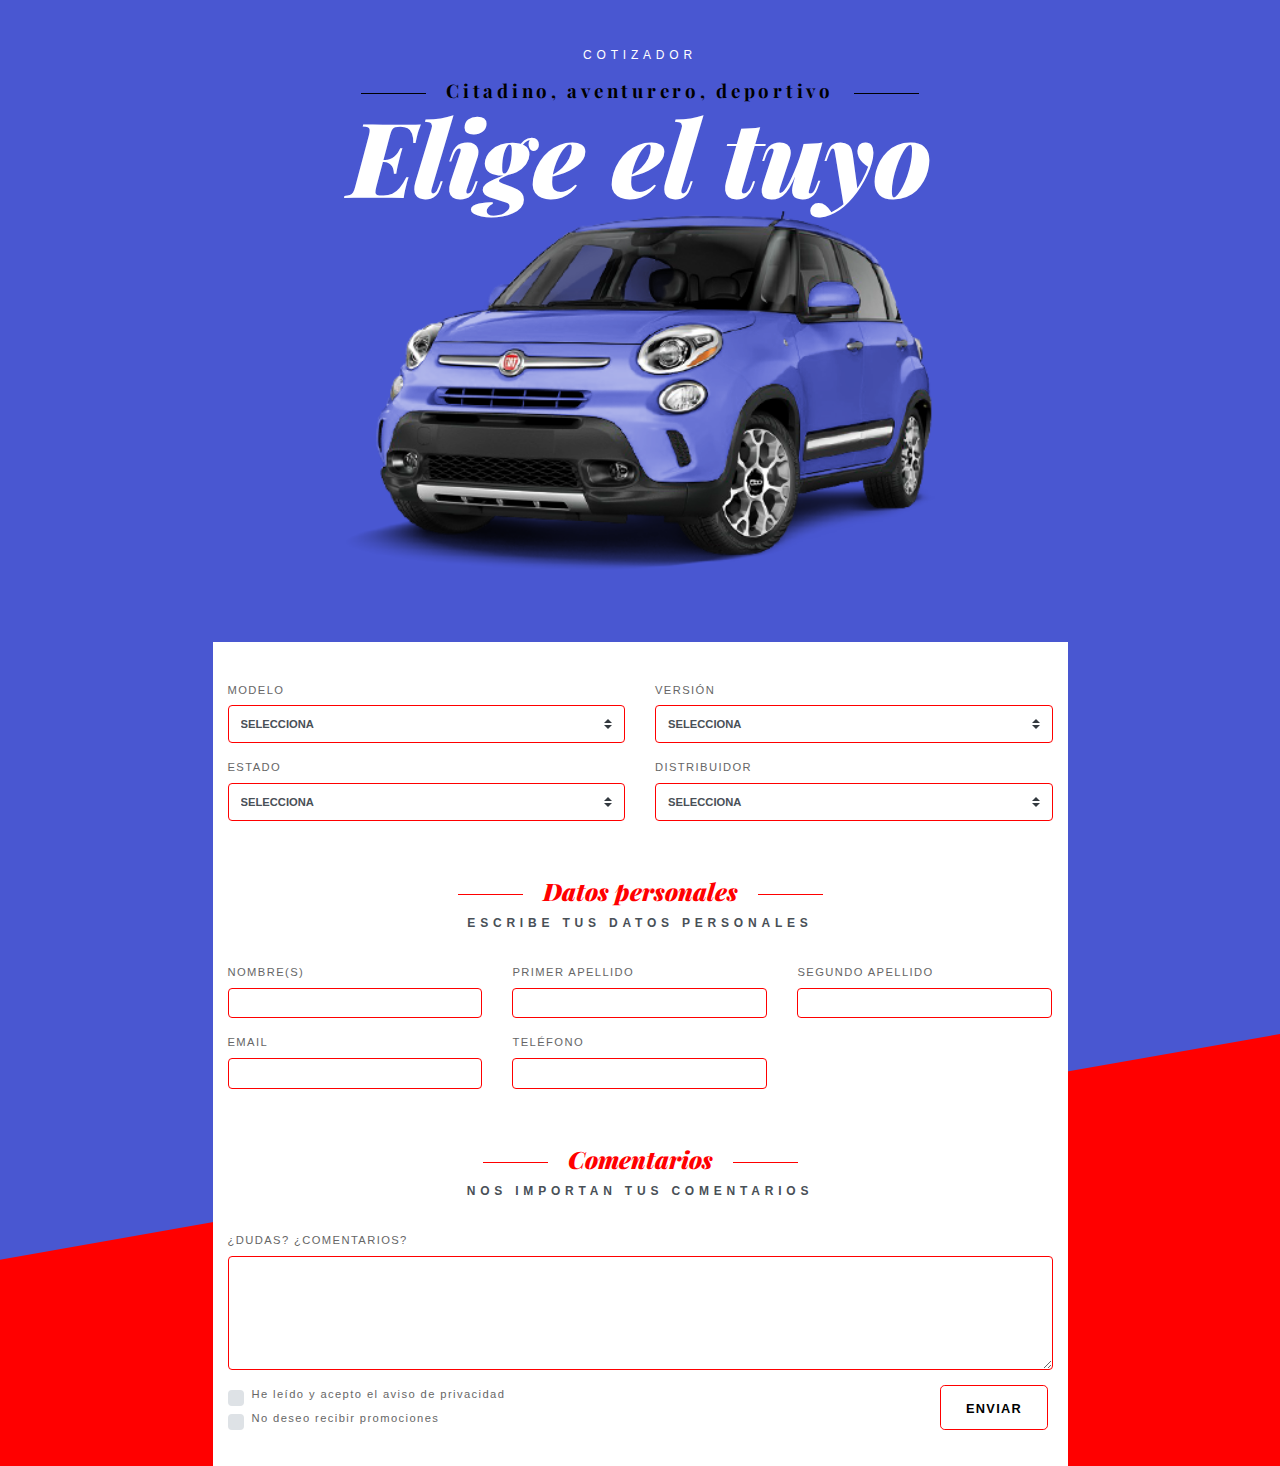
<file: index.html>
<html lang="es-MX"><head>
    <meta charset="utf-8">
    <meta name="viewport" content="width=device-width, initial-scale=1, shrink-to-fit=no, maximum-scale=1.0, user-scalable=no">
    <meta name="description" content="">
    <meta name="author" content="">
    <link rel="icon" href="/img/favicons/favicon.ico">

    <title>Test GRUPO W Fiat</title>

    <!-- Bootstrap core CSS -->
	<link href="css/test-fiat.css" rel="stylesheet">
    <link href="css/bootstrap.min.css" rel="stylesheet">

    <!-- Custom styles for this template -->
	<link rel="stylesheet" href="https://fonts.googleapis.com/css?family=Lato:400,400i,700,700i,
900,900i|Playfair+Display:400,400i,700,700i,900,900i">
  </head>

  <body class="bg-form-cotizar">
	  <div class="container" style="">
		<div class="back-middle"></div>

      <div class="py-5 text-center pre-header">
        <h3>COTIZADOR</h3>
		<h2><span></span>Citadino, aventurero, deportivo<span></span></h2>
        <p class="highlight">Elige el tuyo</p>
		 <img class="d-block mx-auto mb-4" src="img/car.png" alt="" width="auto" height="40%">
      </div>

      <div class="row">
        <div class="col-md-9 order-md-1" id="wrap">
          <form class="needs-validation" novalidate="">
			<!-- Select Version Car Section -->
			<div class="row">
              <div class="col-md-6 mb-3 form-wrap">
                <label for="country">MODELO</label>
                <select class="custom-select d-block w-100" id="country" required="">
                  <option value="">SELECCIONA</option>
                  <option>Modelo 1</option>
                </select>
              </div>
              <div class="col-md-6 mb-3 form-wrap">
                <label for="state">VERSIÓN</label>
                <select class="custom-select d-block w-100" id="state" required="">
                  <option value="">SELECCIONA</option>
                  <option>Version 1</option>
                </select>
              </div>
            </div>
		    <div class="row">
              <div class="col-md-6 mb-3 form-wrap">
                <label for="country">ESTADO</label>
                <select class="custom-select d-block w-100" id="country" required="">
                  <option value="">SELECCIONA</option>
                  <option>Coahuila</option>
                </select>
              </div>
              <div class="col-md-6 mb-3 form-wrap">
                <label for="state">DISTRIBUIDOR</label>
                <select class="custom-select d-block w-100" id="state" required="">
                  <option value="">SELECCIONA</option>
                  <option>Unknow</option>
                </select>
 
              </div>
            </div>
			<!-- Subtitle Section --> 
            <div class="row">
              <div class="col-md-12 mb-3">
				  <h4 class="subtitle"><span class="line"></span>Datos personales<span class="line"></span></h4>
				  <p class="subtitle-min">ESCRIBE TUS DATOS PERSONALES</p>
              </div>
            </div>
			<!-- Personal Data Section -->  
			<div class="row">
              <div class="col-md-4 mb-3 form-wrap">
                <label for="zip">NOMBRE(S)</label>
                <input type="text" class="form-control" id="zip" placeholder="" required="">
              </div>
              <div class="col-md-4 mb-3 form-wrap">
                <label for="zip">PRIMER APELLIDO</label>
                <input type="text" class="form-control" id="zip" placeholder="" required="">
              </div>
              <div class="col-md-4 mb-3 form-wrap">
                <label for="zip">SEGUNDO APELLIDO</label>
                <input type="text" class="form-control" id="zip" placeholder="" required="">
              </div>
			  <div class="col-md-4 mb-3 form-wrap">
                <label for="zip">EMAIL</label>
                <input type="text" class="form-control" id="zip" placeholder="" required="">
              </div>
              <div class="col-md-4 mb-3 form-wrap">
                <label for="zip">TELÉFONO</label>
                <input type="text" class="form-control" id="zip" placeholder="" required="">
              </div>
            </div>
			<!-- Subtitle Section -->  
			<div class="row">
              <div class="col-md-12 mb-3">
				  <h4 class="subtitle"><span class="line"></span>Comentarios<span class="line"></span></h4>
				  <p class="subtitle-min">NOS IMPORTAN TUS COMENTARIOS</p>
              </div>
            </div>
			<!-- Form Comments --> 
			<div class="row">
              <div class="col-md-12 mb-3 form-wrap">
                <label for="zip">¿DUDAS? ¿COMENTARIOS?</label>
				<textarea class="form-control" id="" rows="6" required=""></textarea>
              </div>
            </div> 
			<!-- Rights Section-->  
			<div class="row">
              <div class="col-md-10 mb-3 form-wrap">
                <div class="custom-control custom-checkbox form-wrap">
				  <input type="checkbox" class="custom-control-input" id="same-address">
				  <label class="custom-control-label" for="same-address">He leído y acepto el aviso de privacidad</label>
				</div>
				<div class="custom-control custom-checkbox form-wrap">
              		<input type="checkbox" class="custom-control-input" id="save-info">
              		<label class="custom-control-label" for="save-info">No deseo recibir promociones</label>
            	</div>
              </div>
			  <!-- Button Send --> 
              <div class="col-md-2 mb-0 form-wrap">
                <button class="btn btn-primary btn-lg btn-block button" type="submit">ENVIAR</button>
              </div>
            </div>  
          </form>
        </div>
      </div>

    </div>

</body></html>
</file>
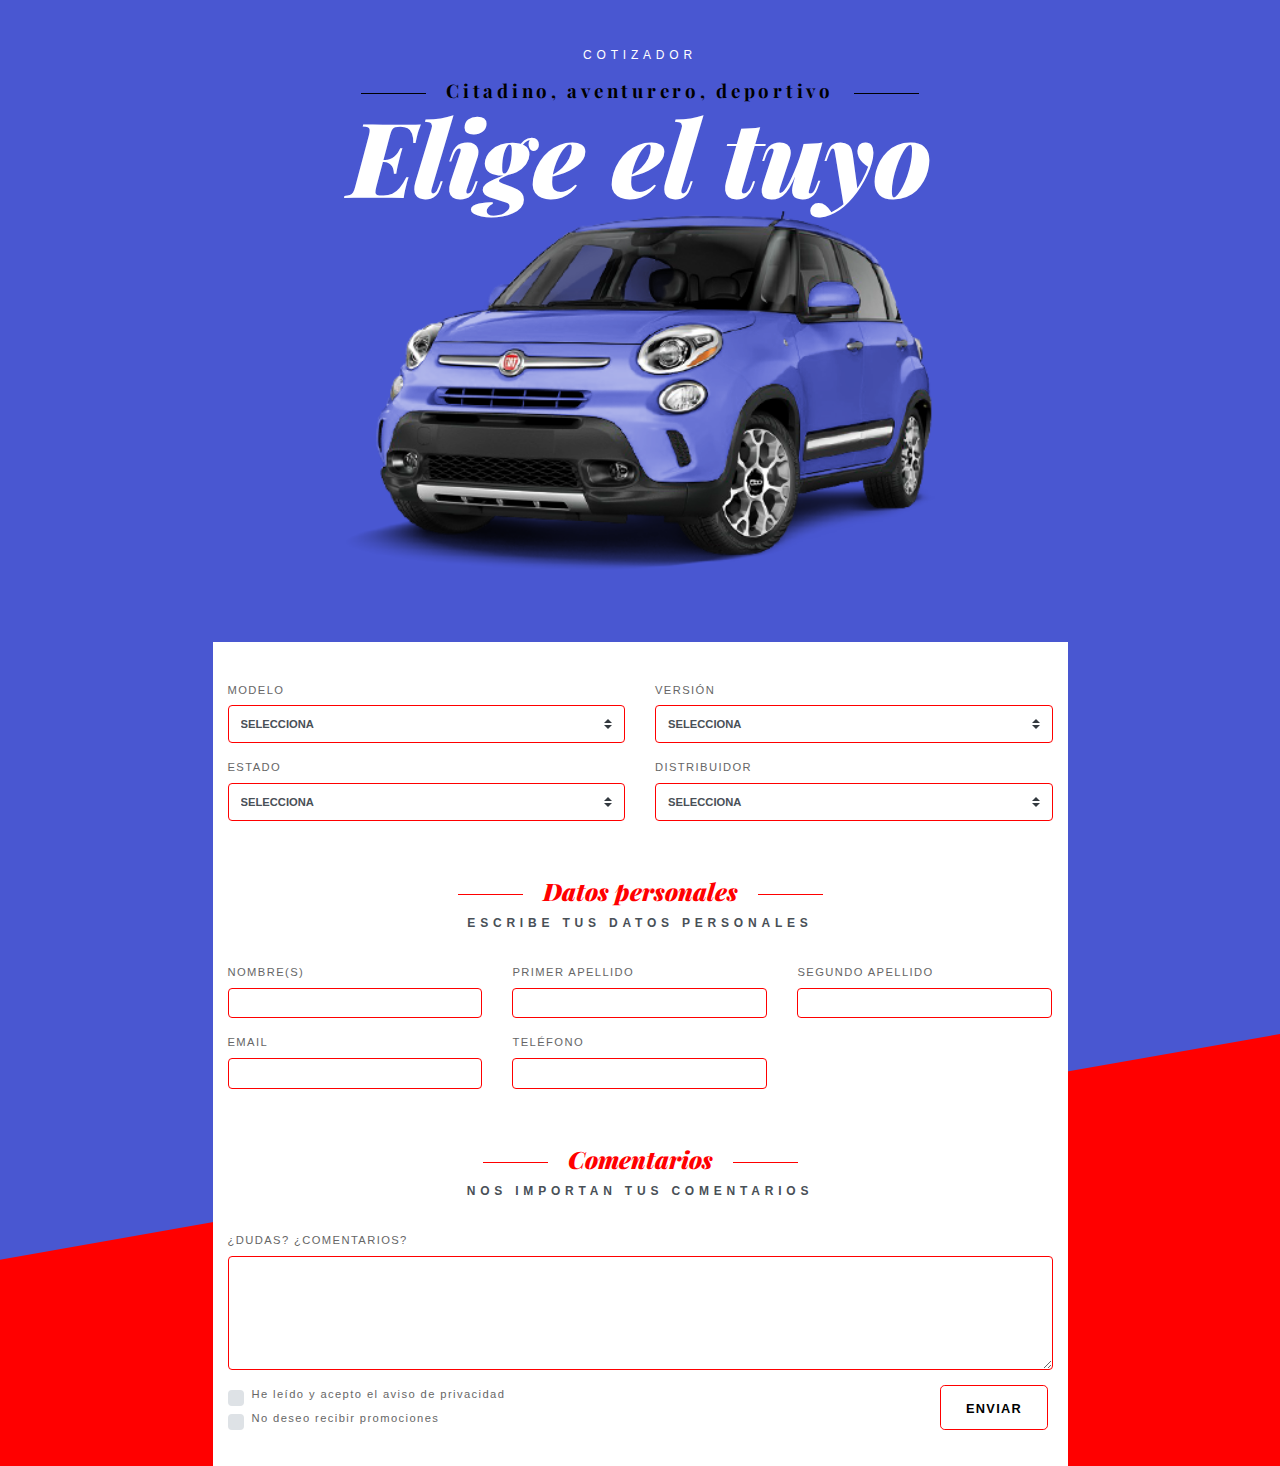
<file: cotizar.html>
<html lang="es-MX"><head>
    <meta charset="utf-8">
    <meta name="viewport" content="width=device-width, initial-scale=1, shrink-to-fit=no, maximum-scale=1.0, user-scalable=no">
    <meta name="description" content="">
    <meta name="author" content="">
    <link rel="icon" href="/img/favicons/favicon.ico">

    <title>Test GRUPO W Fiat</title>

    <!-- Bootstrap core CSS -->
	<link href="css/test-fiat.css" rel="stylesheet">
    <link href="css/bootstrap.min.css" rel="stylesheet">

    <!-- Custom styles for this template -->
	<link rel="stylesheet" href="https://fonts.googleapis.com/css?family=Lato:400,400i,700,700i,
900,900i|Playfair+Display:400,400i,700,700i,900,900i">
  </head>

  <body class="bg-form-cotizar">
	  <div class="container" style="">
		<div class="back-middle"></div>

      <div class="py-5 text-center pre-header">
        <h3>COTIZADOR</h3>
		<h2><span></span>Citadino, aventurero, deportivo<span></span></h2>
        <p class="highlight">Elige el tuyo</p>
		 <img class="d-block mx-auto mb-4" src="img/car.png" alt="" width="auto" height="40%">
      </div>

      <div class="row">
        <div class="col-md-9 order-md-1" id="wrap">
          <form class="needs-validation" novalidate="">
			<!-- Select Version Car Section -->
			<div class="row">
              <div class="col-md-6 mb-3 form-wrap">
                <label for="country">MODELO</label>
                <select class="custom-select d-block w-100" id="country" required="">
                  <option value="">SELECCIONA</option>
                  <option>Modelo 1</option>
                </select>
              </div>
              <div class="col-md-6 mb-3 form-wrap">
                <label for="state">VERSIÓN</label>
                <select class="custom-select d-block w-100" id="state" required="">
                  <option value="">SELECCIONA</option>
                  <option>Version 1</option>
                </select>
              </div>
            </div>
		    <div class="row">
              <div class="col-md-6 mb-3 form-wrap">
                <label for="country">ESTADO</label>
                <select class="custom-select d-block w-100" id="country" required="">
                  <option value="">SELECCIONA</option>
                  <option>Coahuila</option>
                </select>
              </div>
              <div class="col-md-6 mb-3 form-wrap">
                <label for="state">DISTRIBUIDOR</label>
                <select class="custom-select d-block w-100" id="state" required="">
                  <option value="">SELECCIONA</option>
                  <option>Unknow</option>
                </select>
 
              </div>
            </div>
			<!-- Subtitle Section --> 
            <div class="row">
              <div class="col-md-12 mb-3">
				  <h4 class="subtitle"><span class="line"></span>Datos personales<span class="line"></span></h4>
				  <p class="subtitle-min">ESCRIBE TUS DATOS PERSONALES</p>
              </div>
            </div>
			<!-- Personal Data Section -->  
			<div class="row">
              <div class="col-md-4 mb-3 form-wrap">
                <label for="zip">NOMBRE(S)</label>
                <input type="text" class="form-control" id="zip" placeholder="" required="">
              </div>
              <div class="col-md-4 mb-3 form-wrap">
                <label for="zip">PRIMER APELLIDO</label>
                <input type="text" class="form-control" id="zip" placeholder="" required="">
              </div>
              <div class="col-md-4 mb-3 form-wrap">
                <label for="zip">SEGUNDO APELLIDO</label>
                <input type="text" class="form-control" id="zip" placeholder="" required="">
              </div>
			  <div class="col-md-4 mb-3 form-wrap">
                <label for="zip">EMAIL</label>
                <input type="text" class="form-control" id="zip" placeholder="" required="">
              </div>
              <div class="col-md-4 mb-3 form-wrap">
                <label for="zip">TELÉFONO</label>
                <input type="text" class="form-control" id="zip" placeholder="" required="">
              </div>
            </div>
			<!-- Subtitle Section -->  
			<div class="row">
              <div class="col-md-12 mb-3">
				  <h4 class="subtitle"><span class="line"></span>Comentarios<span class="line"></span></h4>
				  <p class="subtitle-min">NOS IMPORTAN TUS COMENTARIOS</p>
              </div>
            </div>
			<!-- Form Comments --> 
			<div class="row">
              <div class="col-md-12 mb-3 form-wrap">
                <label for="zip">¿DUDAS? ¿COMENTARIOS?</label>
				<textarea class="form-control" id="" rows="6" required=""></textarea>
              </div>
            </div> 
			<!-- Rights Section-->  
			<div class="row">
              <div class="col-md-10 mb-3 form-wrap">
                <div class="custom-control custom-checkbox form-wrap">
				  <input type="checkbox" class="custom-control-input" id="same-address">
				  <label class="custom-control-label" for="same-address">He leído y acepto el aviso de privacidad</label>
				</div>
				<div class="custom-control custom-checkbox form-wrap">
              		<input type="checkbox" class="custom-control-input" id="save-info">
              		<label class="custom-control-label" for="save-info">No deseo recibir promociones</label>
            	</div>
              </div>
			  <!-- Button Send --> 
              <div class="col-md-2 mb-0 form-wrap">
                <button class="btn btn-primary btn-lg btn-block button" type="submit">ENVIAR</button>
              </div>
            </div>  
          </form>
        </div>
      </div>

    </div>

</body></html>
</file>
<file: css/test-fiat.css>
@charset "utf-8";
/* CSS Document */


body {
  font-family: 'Lato', sans-serif;
  font-weight: 400;
  font-size: 1rem;
  font-weight: 400;
  line-height: 1.5;
}

/*background color red*/
.bg-form-cotizar {
	background-color: #ff0000;
}
/*background middle split*/	
.back-middle {		
	position: absolute;
	background-color: #4957d1;
	top: -30%;
	left: -25%;
	width: 200%;
	height: 150%;
	-ms-transform: rotate(-10deg);
	-webkit-transform: rotate(-10deg);
	transform: rotate(-10deg);
}
/*start form pre header section*/	
.pre-header {
	position: relative;
}	
.pre-header > h3 {
	margin-bottom: 20px;   
	font-size: .75em; 
	color: #fff;
	letter-spacing: .4em; 
	margin-bottom: 20px; 
}
.pre-header > h2 {
	font-family: 'Playfair Display', serif; 
	font-weight: 700;
	font-size: 1.16667em;
	margin-bottom: 15px;
	color: #000;
	line-height: .91667em;
	letter-spacing: .2em;
}

.pre-header > h2 span {
	margin-left: 20px;
	margin-right: 20px;
	background-color: #000;
	display: inline-block;
	height: 1px;
	vertical-align: middle;
	width: 65px;
}
.pre-header > p.highlight  {
	font-size: 6.5em; 
	color: #fff;
	margin-bottom: 15px;
	line-height: 80px;   
	font-family: 'Playfair Display', serif;    
	font-style: italic;
	font-weight: 900;
}
/*end form pre header section*/

/*wrap form section*/
#wrap { 
	padding-top: 40px;
	background-color: white; 
	margin: 0 auto
}
/*start form tags section*/
.form-wrap label {
	color: #666666;
	font-size: .7em;
	letter-spacing: .125em;
	left: .83333em;
	top: -.25em;	
}
.form-wrap select, .form-wrap input, .form-wrap textarea, .form-wrap button {
	margin-top: -1px;
	font-size: .7em;
	border: 1.3px solid #ff0000;
	font-weight: 700
}
.form-wrap .button {
	display: block;
	width: auto;
	height: 45px;
	line-height: 45px;
	font-size: 0.8em;
	letter-spacing: .1em;
	padding: 0 25px;
	background-color: #fff;
	color: #000;
	font-weight: 700;
}
/*end form tags section*/

/*start subtitle section*/
.subtitle {
	color: #ff0000; 
	font-family: 'Playfair Display', serif;
	font-style: italic;
	font-weight: 900;      
	text-align: center;
	padding-top: 40px;
}
.subtitle .line {
	margin-left: 20px;
	margin-right: 20px;
	background-color: #ff0000;     
	display: inline-block;
	height: 1px;
	vertical-align: middle;
	width: 65px;
}
.subtitle-min {
	font-size: .75em;
	font-weight: 700;
	color: #495057;
	letter-spacing: .4em;     
	text-align: center
}
/*end subtitle section*/

/*start media query section*/
@media (max-width: 576px) {			
  .subtitle .line {
	  display: none;
	}

   .pre-header > h2 span {
	   display: none;
	}
}
</file>
